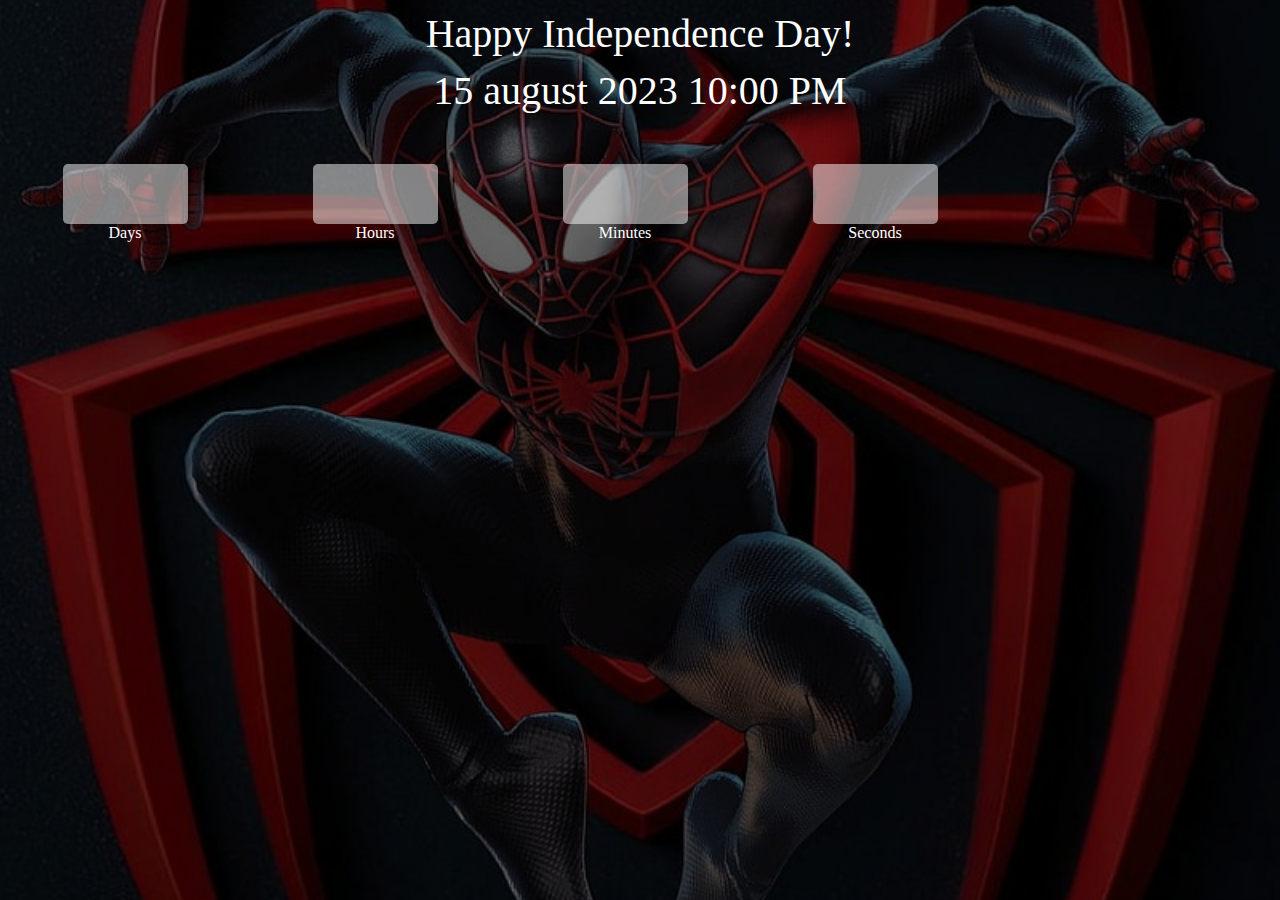
<file: Count Down/index.html>
<!DOCTYPE html>
<html lang="en">

<head>
    <meta charset="UTF-8">
    <meta http-equiv="X-UA compatible" content="IE=edge">
    <meta name="viewport" content="width=device-width, initial-scale=1.0">
    <title>Document</title>
    <link rel="stylesheet" href="CSS/Custom.css">
</head>
<body>

    <div class="main">
        <div class="overlay">
            <div class="title">Happy Independence Day!</div>
            <div class="title" id = "EndDate">13 may 2023</div>
            <div class="col">
                <div>
                    <input type="text" readonly>
                <br>
                    <label for="">Days</label>
                </div>
                <div>
                    <input type="text" readonly><br>
                    <label for="">Hours</label>
                </div>
                <div>
                    <input type="text" readonly><br>
                    <label for="">Minutes</label>
                </div>
                <div>
                    <input type="text" readonly><br>
                    <label for="">Seconds</label>
                </div>
            </div>
        </div>
    </div>

    <script src="JS/app.js"></script>

</body>
</html>
</file>
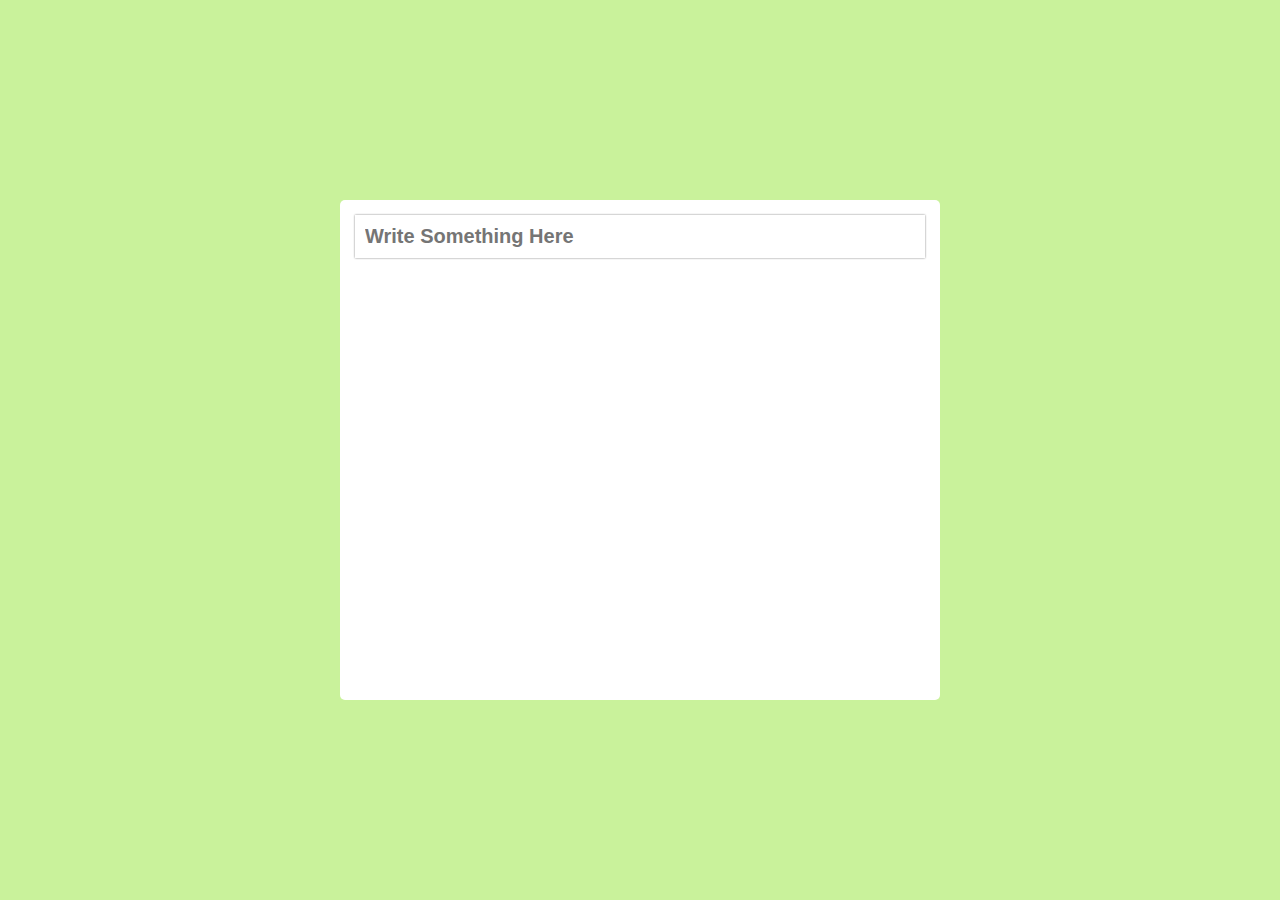
<file: To Do List/index.html>
<html lang="en">
<head>
    <meta charset="UTF-8">
    <meta http-equiv="X-UA-Compatible" content="IE=edge">
    <meta name="viewport" content="width=device-width, initial-scale=1.0">
    <title>Document</title>
    <link rel="stylesheet" href="CSS/custom.css">
    <link rel="stylesheet" href="https://cdnjs.cloudflare.com/ajax/libs/font-awesome/6.0.0-beta3/css/all.min.css">

</head>
<body>
    <main>
        <div class="box">
            <input type="text " id="item" placeholder="Write Something Here">
            <ul id="to-do-box">
                <!-- <li>complete write up
                    <i class="fas fa-times"></i>
                </li> -->
            </ul>

        </div>
    </main>
    <!-- <script src="https://fontawesome.com/icons/xmark?f=classic&s=regular" crossorigin="anonymous"></script> -->
    <script src="JS/app.js"></script>
</body>
</html>
</file>
<file: Count Down/CSS/Custom.css>
*{
    padding: 0;
    margin: 0;
    box-sizing: border-box;
    
}
@import url('https://fonts.googleapis.com/css2?family=Roboto:wght@300&display=swap');
 .main{
    width: 100%;
    height: 100vh;
    background: url(../Images/spider2.jpg) center center;
    background-size: cover;
 }

 .overlay{
    width: 100%;
    height: 100%;
    display: flex;
    flex-direction: column;
    color: white;
    background-color: rgba(0, 0, 0, 0.6);
 }

 .title{
    color: white;
    margin-top: 10px;
    text-align: center;
    font-size : 2.5rem;

 }
 .col{
   width: 1000px;
   height: 100px;
   justify-content: center;
   text-align: center;
   display: flex;
   border: red;
   border-radius: 3.0px;
   margin-top: 50px;
 }
 .col div{
   width: 450px;
   text-align: center;
 }
 input{
   background-color: rgba(255, 255, 255, 0.5);
   border-radius: 5px;
   border-color: transparent;
   height: 60px;
   width: 50%;
   text-align: center;
   font-size: 30px;
 }
</file>
<file: To Do List/CSS/custom.css>
@import url('https://fonts.googleapis.com/css2?family=Roboto:wght@300&display=swap');
*{
    padding: 0;
    margin: 0;
    box-sizing: border-box;
    font-family: 'Open sans',sans-serif;
}
main{
    width: 100%;
    height: 100vh;
    display: flex;
    justify-content: center;
    align-items: center;
    background-color: #c9f29b;


}
.box {
     width: 600px;
     min-height: 500px;
     background-color: white;
     border-radius: 5px;
     padding: 15px;
}
#item{
    width: 100%;
    padding: 10px;
    font-size: 20px;
    border: 0;
    outline: 0;
    font-weight: bold;
    box-shadow: 0px 0px 2px grey;
}
#to-do-box {
margin-top: 20px;
list-style: none;
}

#to-do-box li{
    position: relative;
    background-color: #825e5c;
    color: white;
    padding: 10px;
    border-radius: 2px;
    padding-right: 25px;
    text-align: justify;
    margin-top: 20px;
}

#to-do-box li i{

    position: absolute;
    right: 10px;
    top: 10px;
}

.done{
    text-decoration: line-through;
    color: white;
    background-color: #b2de27 !important;
}
</file>
